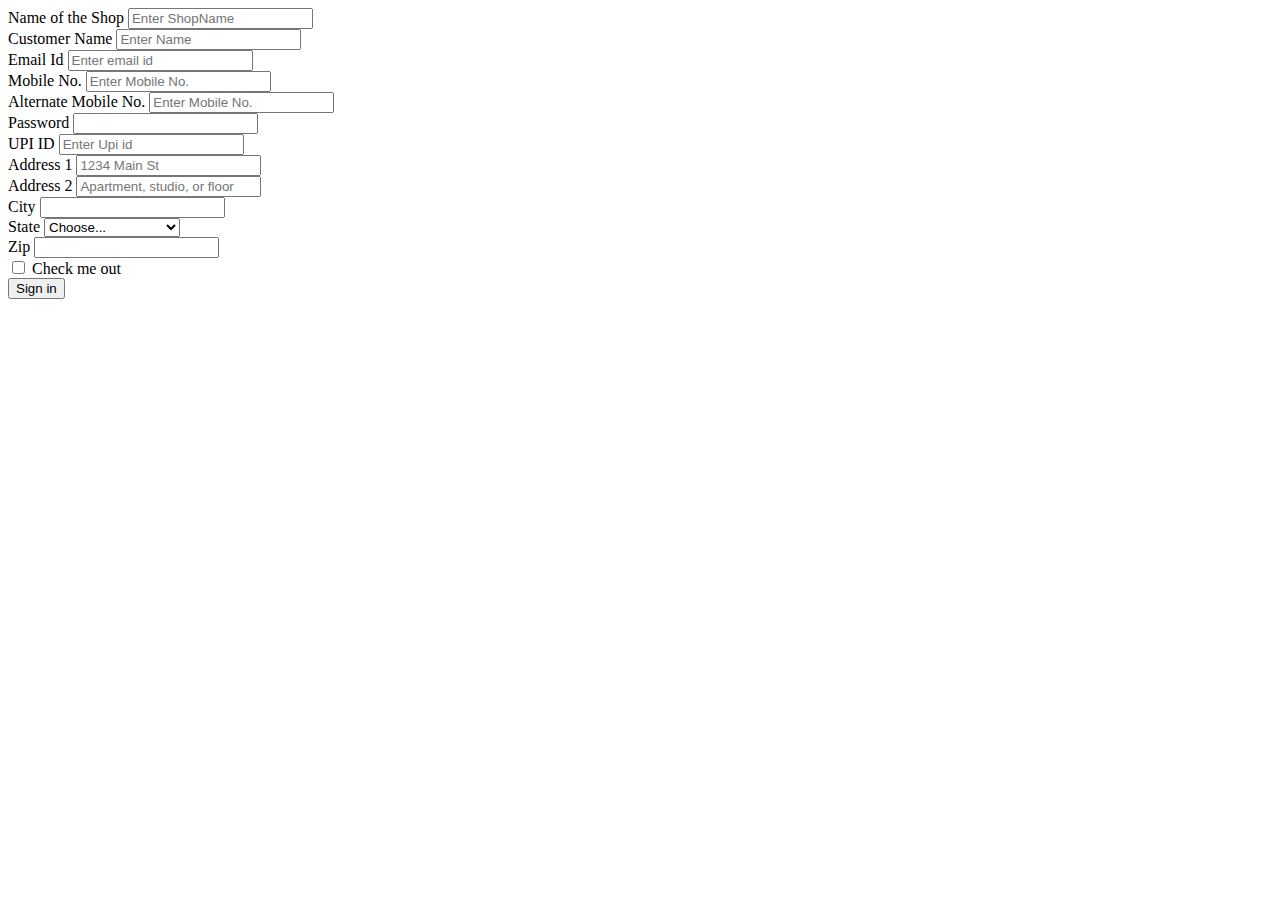
<file: form.html>
<!DOCTYPE html>
<html lang="en">
<head>
    <meta charset="UTF-8">
    <meta http-equiv="X-UA-Compatible" content="IE=edge">
    <meta name="viewport" content="width=device-width, initial-scale=1.0">
    <title>Form</title>
    <link href="https://cdn.jsdelivr.net/npm/bootstrap@5.3.0-alpha3/dist/css/bootstrap.min.css" rel="stylesheet" integrity="sha384-KK94CHFLLe+nY2dmCWGMq91rCGa5gtU4mk92HdvYe+M/SXH301p5ILy+dN9+nJOZ" crossorigin="anonymous">

</head>
<body class="bg-dark">

    <form class="row g-3 bg-light">

        <div class="col-md-6">
            <label for="inputshopname" class="form-label">Name of the Shop</label>
            <input type="name" class="form-control" id="inputshopname" placeholder="Enter ShopName" >
          </div>
        <div class="col-md-6">
          <label for="inputname" class="form-label">Customer Name</label>
          <input type="name" class="form-control" id="inputname" placeholder="Enter Name" >
        </div>
        <div class="col-md-6">
            <label for="inputemailid" class="form-label">Email Id</label>
            <input type="email" class="form-control" id="inputemailname" placeholder="Enter email id" >
          </div>
        <div class="col-md-6" id="nametag">
            <label for="inputnumber" class="form-label">Mobile No.</label>
            <input type="number" class="form-control" id="inputnumber" placeholder="Enter Mobile No." >
          </div>
          <div class="col-md-6" id="nametag">
            <label for="inputAlternatenumber" class="form-label">Alternate Mobile No.</label>
            <input type="number" class="form-control" id="inputAlternatenumber" placeholder="Enter Mobile No." >
          </div>
        <div class="col-md-6">
          <label for="inputPassword4" class="form-label">Password</label>
          <input type="password" class="form-control" id="inputPassword4">
        </div>
        <div class="col-md-6" id="nametag">
            <label for="inputid" class="form-label">UPI ID</label>
            <input type="id" class="form-control" id="inputid" placeholder="Enter Upi id" >
          </div>
        <div class="col-12">
          <label for="inputAddress1" class="form-label">Address 1</label>
          <input type="text" class="form-control" id="inputAddress1" placeholder="1234 Main St">
        </div>
        <div class="col-12">
          <label for="inputAddress2" class="form-label">Address 2</label>
          <input type="text" class="form-control" id="inputAddress2" placeholder="Apartment, studio, or floor">
        </div>
        <div class="col-md-6">
          <label for="inputCity" class="form-label">City</label>
          <input type="text" class="form-control" id="inputCity">
        </div>
        <div class="col-md-4">
          <label for="inputState" class="form-label">State</label>
          <select id="inputState" class="form-select">
            <option selected>Choose...</option>
            <option>Andhra Pradesh</option>
            <option>Arunachal Pradesh</option>
            <option>Assam</option>
            <option>Bihar</option>
            <option>Chattisgarh</option>
            <option>Goa</option>
            <option>Gujrat</option>
            <option>Haryana</option>
            <option>Himachal Pradesh</option>
            <option>Jharkhand</option>
            <option>Karnataka</option>
            <option>Kerala</option>
            <option>Madhya Pradesh</option>
            <option>Maharashtra</option>
            <option>Manipur</option>
            <option>Meghalaya</option>
            <option>Mizoram</option>
            <option>Nagaland</option>
            <option>Odisha</option>
            <option>Punjab</option>
            <option>Rajasthan</option>
            <option>Sikkim</option>
            <option>Tamil Nadu</option>
            <option>Telangana</option>
            <option>Tripura</option>
            <option>Uttar Pradesh</option>
            <option>Uttarakhand</option>
            <option>West Bengal</option>
          </select>
        </div>
        <div class="col-md-2">
          <label for="inputZip" class="form-label">Zip</label>
          <input type="text" class="form-control" id="inputZip">
        </div>
        <div class="col-12">
          <div class="form-check">
            <input class="form-check-input" type="checkbox" id="gridCheck">
            <label class="form-check-label" for="gridCheck">
              Check me out
            </label>
          </div>
        </div>
        <div class="col-12">
          <button type="submit" class="btn btn-primary">Sign in</button>
        </div>
      </form>

    <script src="https://cdn.jsdelivr.net/npm/bootstrap@5.3.0-alpha3/dist/js/bootstrap.bundle.min.js" integrity="sha384-ENjdO4Dr2bkBIFxQpeoTz1HIcje39Wm4jDKdf19U8gI4ddQ3GYNS7NTKfAdVQSZe" crossorigin="anonymous"></script>
</body>
</html>
</file>
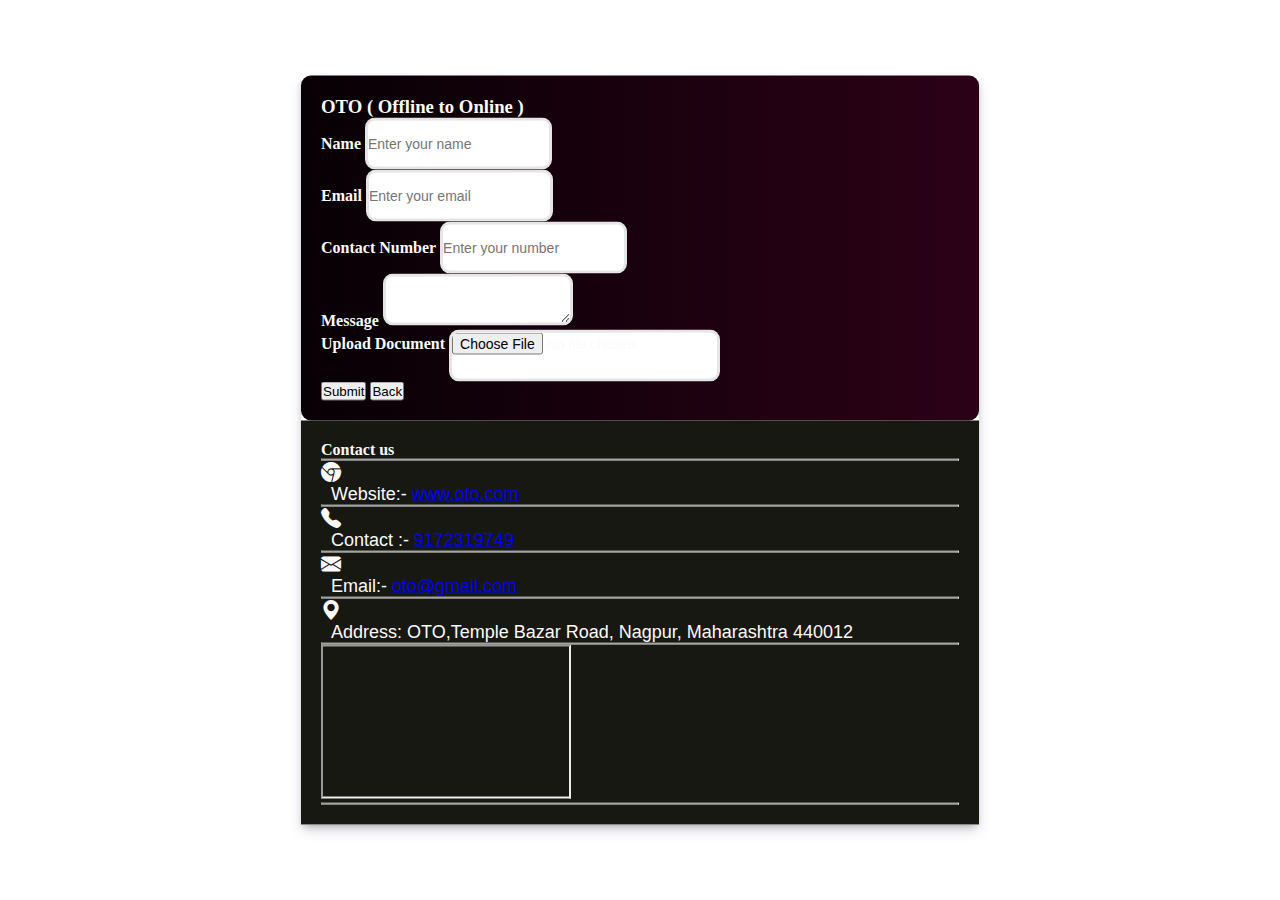
<file: contact/contatc.html>
<!doctype html>
<html lang="en">
  <head>
    <!-- Required meta tags -->
    <meta charset="utf-8">
    <meta name="viewport" content="width=device-width, initial-scale=1">

    <!-- Bootstrap CSS -->
    <link href="https://cdn.jsdelivr.net/npm/bootstrap@5.0.2/dist/css/bootstrap.min.css" rel="stylesheet" integrity="sha384-EVSTQN3/azprG1Anm3QDgpJLIm9Nao0Yz1ztcQTwFspd3yD65VohhpuuCOmLASjC" crossorigin="anonymous">
    <link href="./style.css" rel="stylesheet" >
    <link rel="stylesheet" href="https://cdn.jsdelivr.net/npm/bootstrap-icons@1.9.1/font/bootstrap-icons.css">
    <title>Contact Form</title>
  </head>
  <body class="bg-dark">
    <div class="container">
        <div class="row">
            <div class="col-md-7">
              <h3>OTO ( Offline to Online )</h3>
                <div class="mb-3">
                    <label for="formGroupExampleInput" class="form-label font-label">Name</label>
                    <input type="text" class="form-control" id="formGroupExampleInput" placeholder="Enter your name">
                  </div>
                  <div class="mb-3">
                    <label for="formGroupExampleInput2" class="form-label font-label">Email</label>
                    <input type="text" class="form-control" id="formGroupExampleInput2" placeholder="Enter your email">
                  </div>
                  <div class="mb-3">
                    <label for="formGroupExampleInput2" class="form-label font-label">Contact Number</label>
                    <input type="text" class="form-control" id="formGroupExampleInput2" placeholder="Enter your number">
                  </div>
                  <div class="mb-3">
                    <label for="exampleFormControlTextarea1" class="form-label font-label">Message</label>
                    <textarea class="form-control" id="exampleFormControlTextarea1" rows="3"></textarea>
                  </div>
                  <div class="mb-3">
                    <label for="formFile" class="form-label font-label">Upload Document</label>
                    <input class="form-control" type="file" id="formFile">
                  </div>
                  <div class="mb-3">
                     <button class="btn  btn-outline-secondary">Submit</button>
                     <button class="btn  btn-outline-secondary"> Back </button>
                  </div>
            </div>
            <div class="col-md-5">
              <h4>Contact us</h4><hr>
              <div class="mt-4">
                <div class="d-flex">
                    <i class="bi bi-browser-chrome"></i>
                    <p class="link-a">Website:- <a href="https://www.roadtocode.org/">www.oto.com</a></p>
                  </div><hr>
                  <div class="d-flex">
                    <i class="bi bi-telephone-fill"></i>
                    <p class="link-a">Contact :- <a href="tel:9172319749">9172319749</a></p>
                  </div><hr>
                  <div class="d-flex">
                    <i class="bi bi-envelope-fill"></i>
                    <p class="link-a">Email:- <a href="mailto:gkusumbe7@gmail.com">oto@gmail.com</a></p>
                  </div><hr>
                  <div class="d-flex">
                    <i class="bi bi-geo-alt-fill"></i>
                    <p class="link-a">Address: OTO,Temple Bazar Road, Nagpur, Maharashtra 440012 </p>
                  </div><hr>
                  <div class="d-flex">
                  <iframe  src="https://www.google.com/maps/embed?pb=!1m18!1m12!1m3!1d1980777.560695
                  4987!2d75.94750721102605!3d14.153364207152547!2m3!1f0!2f0!3f0!3m2!1i1024!2i768!4f13
                  .1!3m3!1m2!1s0x3bb77fd95d4be823%3A0x6e52e05076df36b8!2sHampi%2C%20Karnataka%20583239
                  !5e0!3m2!1sen!2sin!4v1660835732262!5m2!1sen!2sin" width="250"></iframe>
                  </div><hr>
                  <!-- <a href="tel:+917821011979" class="btn btn-warning fw-bold ms-md-5">Call Us <i class="fas fa-headset" aria-hidden="true"></i></a> -->
              </div>
            </div>
        </div>
    </div>
    <script src="https://cdn.jsdelivr.net/npm/bootstrap@5.0.2/dist/js/bootstrap.bundle.min.js" integrity="sha384-MrcW6ZMFYlzcLA8Nl+NtUVF0sA7MsXsP1UyJoMp4YLEuNSfAP+JcXn/tWtIaxVXM" crossorigin="anonymous"></script>
  </body>
</html>
</file>
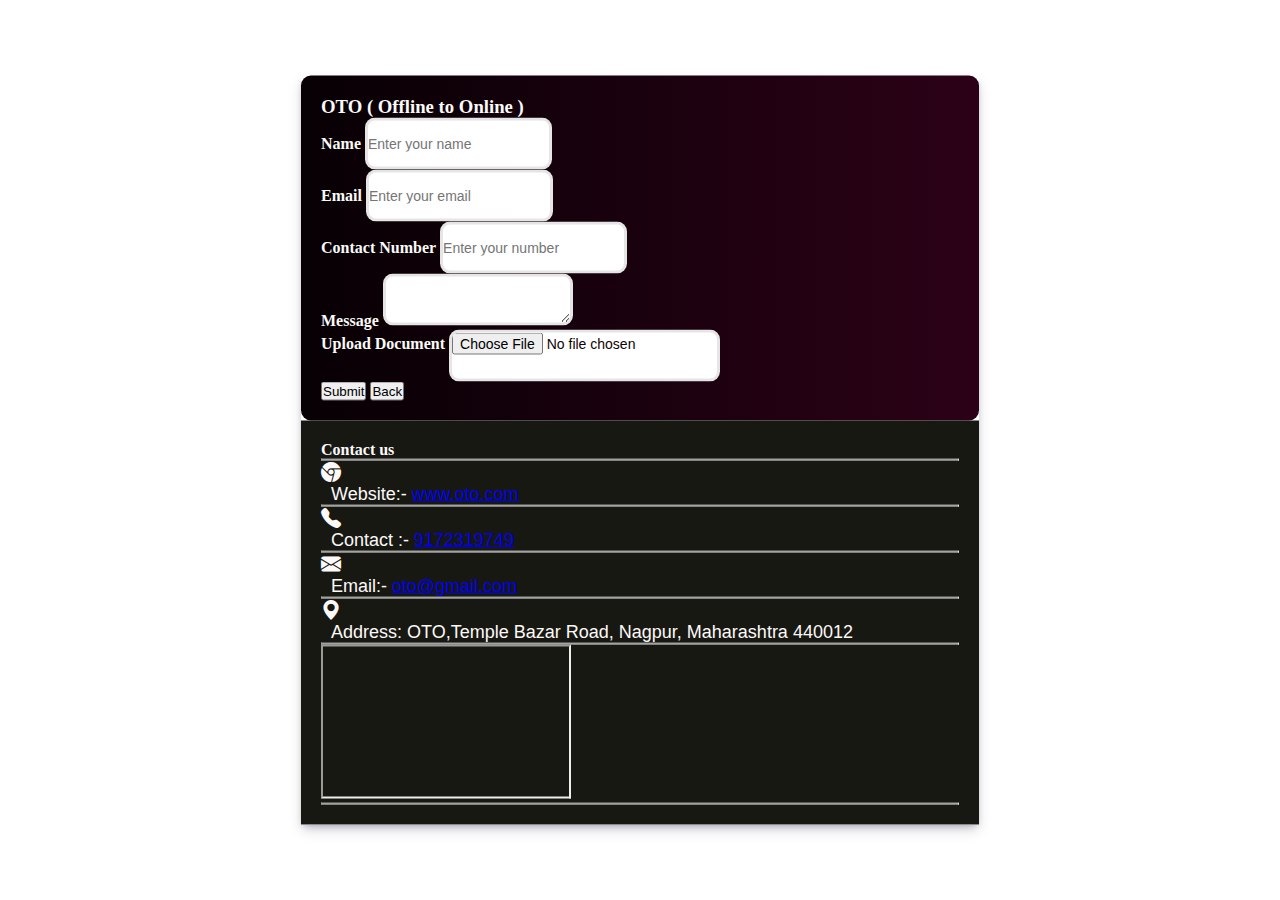
<file: pages/contatc.html>
<!doctype html>
<html lang="en">
  <head>
    <!-- Required meta tags -->
    <meta charset="utf-8">
    <meta name="viewport" content="width=device-width, initial-scale=1">

    <!-- Bootstrap CSS -->
    <link href="https://cdn.jsdelivr.net/npm/bootstrap@5.0.2/dist/css/bootstrap.min.css" rel="stylesheet" integrity="sha384-EVSTQN3/azprG1Anm3QDgpJLIm9Nao0Yz1ztcQTwFspd3yD65VohhpuuCOmLASjC" crossorigin="anonymous">
    <link href="./../css/style.css" rel="stylesheet" >
    <link rel="stylesheet" href="https://cdn.jsdelivr.net/npm/bootstrap-icons@1.9.1/font/bootstrap-icons.css">
    <title>Contact Form</title>
  </head>
  <body class="bg-dark">
    <div class="container">
        <div class="row">
            <div class="col-md-7">
              <h3>OTO ( Offline to Online )</h3>
              <form id="form">
                <div class="mb-3 bg-dark">
                    <label for="formGroupExampleInput" class="form-label font-label">Name</label>
                    <input type="text" class="form-control" id="formGroupExampleInput" placeholder="Enter your name" required>
                  </div>
                  <div class="mb-3">
                    <label for="formGroupExampleInput2" class="form-label font-label">Email</label>
                    <input type="text" class="form-control" id="formGroupExampleInput2" placeholder="Enter your email"  required>
                  </div>
                  <div class="mb-3">
                    <label for="formGroupExampleInput2" class="form-label font-label">Contact Number</label>
                    <input type="text" class="form-control" id="formGroupExampleInput2" placeholder="Enter your number" required>
                  </div>
                  <div class="mb-3">
                    <label for="exampleFormControlTextarea1" class="form-label font-label">Message</label>
                    <textarea class="form-control" id="exampleFormControlTextarea1" rows="3" required></textarea>
                  </div>
                  <div class="mb-3">
                    <label for="formFile" class="form-label font-label">Upload Document</label>
                    <input class="form-control" type="file" id="formFile" required>
                  </div>
                  <div class="mb-3">
                     <button class="btn  btn-dark">Submit</button>
                     <button class="btn  btn-dark"> Back </button>
                  </div>
                </form>
            </div>
            <div class="col-md-5">
              <h4>Contact us</h4><hr>
              <div class="mt-4">
                <div class="d-flex">
                    <i class="bi bi-browser-chrome"></i>
                    <p class="link-a">Website:- <a href="https://www.roadtocode.org/">www.oto.com</a></p>
                  </div><hr>
                  <div class="d-flex">
                    <i class="bi bi-telephone-fill"></i>
                    <p class="link-a">Contact :- <a href="tel:9172319749">9172319749</a></p>
                  </div><hr>
                  <div class="d-flex">
                    <i class="bi bi-envelope-fill"></i>
                    <p class="link-a">Email:- <a href="mailto:gkusumbe7@gmail.com">oto@gmail.com</a></p>
                  </div><hr>
                  <div class="d-flex">
                    <i class="bi bi-geo-alt-fill"></i>
                    <p class="link-a">Address: OTO,Temple Bazar Road, Nagpur, Maharashtra 440012 </p>
                  </div><hr>
                  <div class="d-flex">
                  <iframe  src="https://www.google.com/maps/embed?pb=!1m18!1m12!1m3!1d1980777.560695
                  4987!2d75.94750721102605!3d14.153364207152547!2m3!1f0!2f0!3f0!3m2!1i1024!2i768!4f13
                  .1!3m3!1m2!1s0x3bb77fd95d4be823%3A0x6e52e05076df36b8!2sHampi%2C%20Karnataka%20583239
                  !5e0!3m2!1sen!2sin!4v1660835732262!5m2!1sen!2sin" width="250"></iframe>
                  </div><hr>
                  <!-- <a href="tel:+917821011979" class="btn btn-warning fw-bold ms-md-5">Call Us <i class="fas fa-headset" aria-hidden="true"></i></a> -->
              </div>
            </div>
        </div>
    </div>
    <script src="https://cdn.jsdelivr.net/npm/bootstrap@5.0.2/dist/js/bootstrap.bundle.min.js" integrity="sha384-MrcW6ZMFYlzcLA8Nl+NtUVF0sA7MsXsP1UyJoMp4YLEuNSfAP+JcXn/tWtIaxVXM" crossorigin="anonymous"></script>
  </body>
</html>
</file>
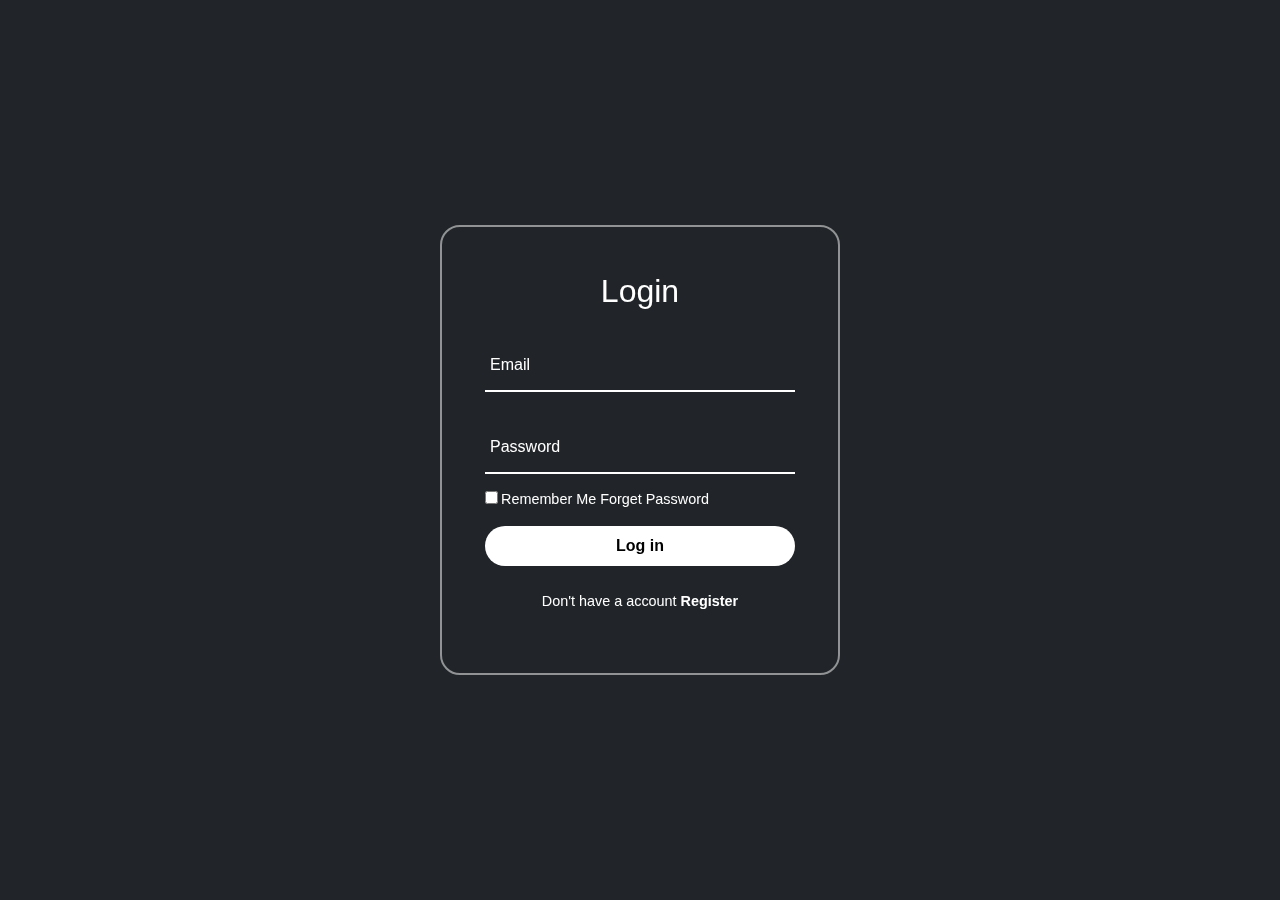
<file: pages/login.html>
<!DOCTYPE html>
<html lang="en">
<head>
    <meta charset="UTF-8">
    <meta http-equiv="X-UA-Compatible" content="IE=edge">
    <meta name="viewport" content="width=device-width, initial-scale=1.0">
    <title>Document</title>
    <link rel="stylesheet" href="https://cdn.jsdelivr.net/npm/bootstrap@5.3.0-alpha3/dist/css/bootstrap.min.css">
    <link rel="stylesheet" href="../css/index.css  ">
</head>
<body class="bg-dark">
    <!-- NAV BAR CONTAINER END HERE -->

    <!-- log in form-->
   <a href="./../index.html"> </button></a>
<section >
    <div class="form-box">               <!--MAIN BOX OF FORM -->
       
       
       
        <div class="form-value">
            <form action="">
                <h2>Login</h2>
               
               
                <div class="inputbox">                 <!--EMAIL PORTION-->
                    <input type="email" required>
                    <label for="">Email</label>
                </div>
               
               
                <div class="inputbox">                 <!--PASSWORD PORTION-->
                    <input type="password" required>
                    <label for="">Password</label>
                </div>
                
                
                <div class="forget">                          <!--FORGET SECTION OF FORM-->
                    <label for=""><input type="checkbox">Remember Me  <a href="#">Forget Password</a></label>
                  
                </div>
                <button>Log in</button>
                <div class="register">
                    <p>Don't have a account <a href="#">Register</a></p>
                </div>
            </form>
         </div>
    
    
    
    
        </div>
  </section>
</body>
</html>
</file>
<file: css/index.css>
*{
    margin: 0;
    padding: 0;
    font-family: 'poppins',sans-serif;
}
section{
    display: flex;
    justify-content: center;
    align-items: center;
    min-height: 100vh;
    width: 100%;
}
.form-box{
    position: relative;
    width: 400px;
    height: 450px;
    background: transparent;
    border: 2px solid rgba(255,255,255,0.5);
    border-radius: 20px;
    backdrop-filter: blur(15px);
    display: flex;
    justify-content: center;
    align-items: center;

}
h2{
    font-size: 2em;
    color: #fff;
    text-align: center;
}
.inputbox{
    position: relative;
    margin: 30px 0;
    width: 310px;
    border-bottom: 2px solid #fff;
}
.inputbox label{
    position: absolute;
    top: 50%;
    left: 5px;
    transform: translateY(-50%);
    color: #fff;
    font-size: 1em;
    pointer-events: none;
    transition: .5s;
}
input:focus ~ label,
input:valid ~ label{
top: -5px;
}
.inputbox input {
    width: 100%;
    height: 50px;
    background: transparent;
    border: none;
    outline: none;
    font-size: 1em;
    padding:0 35px 0 5px;
    color: #fff;
}
.inputbox ion-icon{
    position: absolute;
    right: 8px;
    color: #fff;
    font-size: 1.2em;
    top: 20px;
}
.forget{
    margin: -15px 0 15px ;
    font-size: .9em;
    color: #fff;
    display: flex;
    justify-content: space-between;  
}

.forget label input{
    margin-right: 3px;
    
}
.forget label a{
    color: #fff;
    text-decoration: none;
}
.forget label a:hover{
    text-decoration: underline;
}
button{
    width: 100%;
    height: 40px;
    border-radius: 40px;
    background: #fff;
    border: none;
    outline: none;
    cursor: pointer;
    font-size: 1em;
    font-weight: 600;
}
.register{
    font-size: .9em;
    color: #fff;
    text-align: center;
    margin: 25px 0 10px;
}
.register p a{
    text-decoration: none;
    color: #fff;
    font-weight: 600;
}
.register p a:hover{
    text-decoration: underline;
}
</file>
<file: contact/style.css>
*{
    margin: 0;
    padding: 0;
    box-sizing: border-box;
}
@import url("https://cdn.jsdelivr.net/npm/bootstrap-icons@1.9.1/font/bootstrap-icons.css");



.container{
    width: 60%;
    padding: 45px;
    border-radius: 0;
    position: absolute;
    left: 50%;
    top: 50%;
    transform: translate(-50%,-50%);
}
.row{
    box-shadow: rgba(50, 50, 93, 0.25) 0px 6px 12px -2px, rgba(0, 0, 0, 0.3) 0px 3px 7px -3px;
   
}
.col-md-7{
    border-radius: 10px;
    border-color: #fdfafa;
    background: linear-gradient(to right, #070004 0%, #2c0117 100%);
    color: rgb(250, 250, 247);
    padding: 20px;
}
.col-md-5{
     background: #171812; /*background: linear-gradient(to left, #066483 0%, #4e0429 100%); */
    padding: 20px;
    color: rgb(253, 249, 249);
}
.form-control {
    height: 52px;
    background: white;
    color: #fdfafa;
    font-size: 14px;
    border-radius: 10px;
    -webkit-box-shadow: none !important;
    box-shadow: none !important;
    border: 3px solid rgba(0, 0, 0, 0.1);
}

.link-a:hover{
    color: rgb(201, 105, 16);
}

.form-control:hover{
    border: 5px solid #0df5fd;
}
.bi{
    font-size: 20px;
}
.bi:hover{
    
    font-size: 21px;
    color: rgb(201, 105, 16);
}
.d-flex p{
    font-size: 18px;
    padding-left: 10px;
    font-family: Verdana, Geneva, Tahoma, sans-serif;
}

.font-label{
    font-weight: bold;
}


@media only screen and (max-width:600px){
    .container{
        width: 100%;
        position: absolute;
        left: 50%;
        top: 90%;
    }
}
</file>
<file: css/style.css>
*{
    margin: 0;
    padding: 0;
    box-sizing: border-box;
}
@import url("https://cdn.jsdelivr.net/npm/bootstrap-icons@1.9.1/font/bootstrap-icons.css");



.container{
    width: 60%;
    padding: 45px;
    border-radius: 0;
    position: absolute;
    left: 50%;
    top: 50%;
    transform: translate(-50%,-50%);
}
.row{
    box-shadow: rgba(50, 50, 93, 0.25) 0px 6px 12px -2px, rgba(0, 0, 0, 0.3) 0px 3px 7px -3px;
   
}
.col-md-7{
    border-radius: 10px;
    border-color: #fdfafa;
    background: linear-gradient(to right, #070004 0%, #2c0117 100%);
    color: rgb(250, 250, 247);
    padding: 20px;
}
.col-md-5{
     background: #171812; /*background: linear-gradient(to left, #066483 0%, #4e0429 100%); */
    padding: 20px;
    color: rgb(253, 249, 249);
}
.form-control {
    height: 52px;
    background: white;
    color: #0f0303;
    font-size: 14px;
    border-radius: 10px;
    -webkit-box-shadow: none !important;
    box-shadow: none !important;
    border: 3px solid rgba(0, 0, 0, 0.1);
}

.link-a:hover{
    color: rgb(201, 105, 16);
}

.form-control:hover{
    border: 5px solid #0df5fd;
}
.bi{
    font-size: 20px;
}
.bi:hover{
    
    font-size: 21px;
    color: rgb(201, 105, 16);
}
.d-flex p{
    font-size: 18px;
    padding-left: 10px;
    font-family: Verdana, Geneva, Tahoma, sans-serif;
}

.font-label{
    font-weight: bold;
}


@media only screen and (max-width:600px){
    .container{
        width: 100%;
        position: absolute;
        left: 50%;
        top: 90%;
    }
}
</file>
